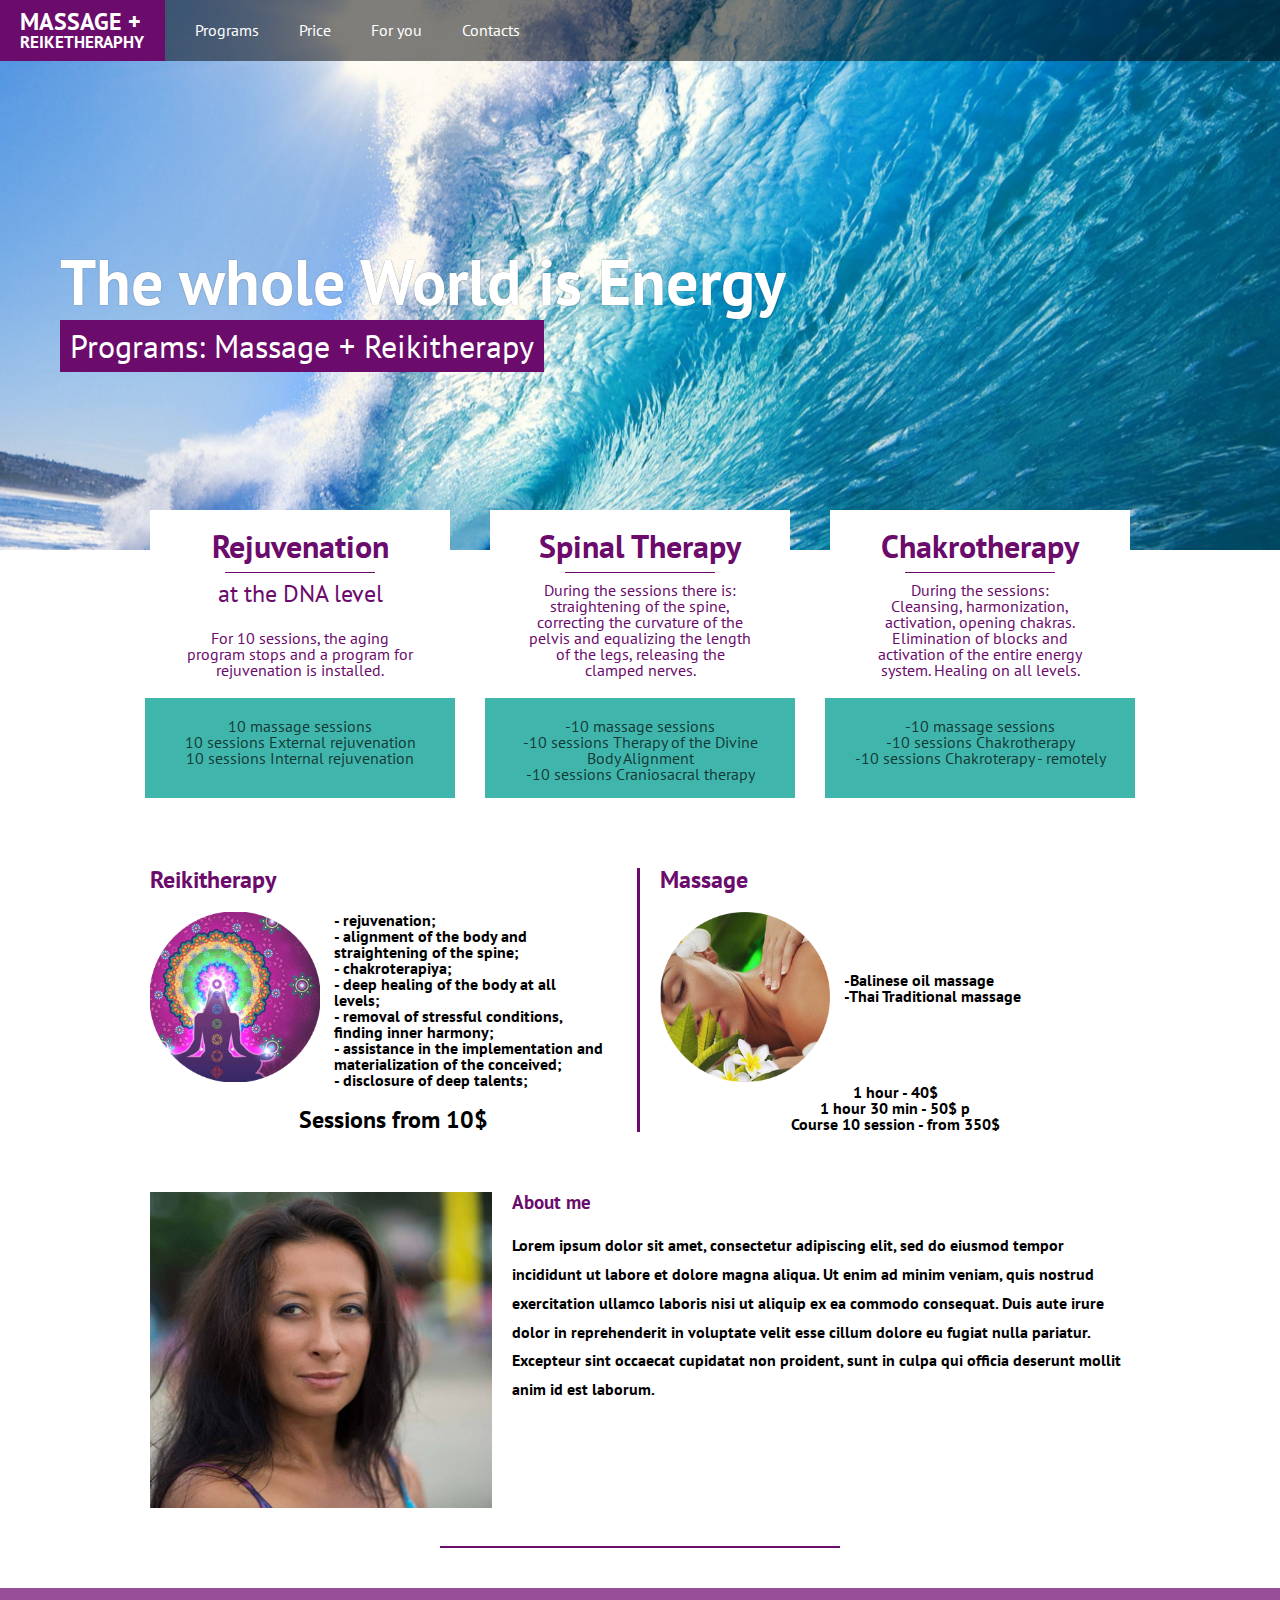
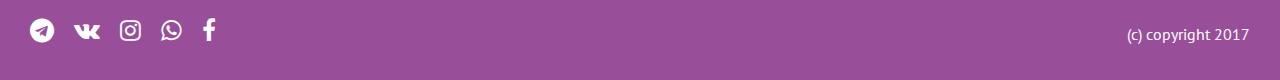
<file: index.html>
<!DOCTYPE html>
<html>
  <head>
    <title>Massage + Reiketheraphy</title>
    <meta charset="utf-8">
    <meta content="width=device-width, initial-scale=1" name="viewport">
    <link href="https://fonts.googleapis.com/css?family=PT+Sans:400,700&amp;amp;subset=cyrillic" rel="stylesheet">
    <link href="assets/css/style.css?v=e41bc5d8c25ad8b3f7caa711ff451574" rel="stylesheet">
    <link href="assets/css/font-awesome.min.css?v=269550530cc127b6aa5a35925a7de6ce" rel="stylesheet">
  </head>
  <body>
    <header class="header">
      <h1 class="logo">Massage +<span>Reiketheraphy</span></h1>
      <nav class="menu">
        <ul>
          <li><a href="#">Programs</a></li>
          <li><a href="#">Price</a></li>
          <li><a href="#">For you</a></li>
          <li><a href="#">Contacts</a></li>
        </ul>
      </nav>
    </header>
    <main class="homepage">
      <div class="welcome">
        <div class="welcome-header">The whole World is Energy</div>
        <div class="welcome-sub-header">Programs: Massage + Reikitherapy</div>
      </div>
      <div class="plans">
        <div class="plan">
          <div class="plan-header">Rejuvenation</div>
          <div class="plan-sub-header">at the DNA level</div>
          <div class="plan-synopsis">For 10 sessions, the aging program stops and a program for rejuvenation is installed.</div>
          <div class="plan-description"> 
            <ul>
              <li>10 massage sessions </li>
              <li>10 sessions External rejuvenation</li>
              <li>10 sessions Internal rejuvenation</li>
            </ul>
          </div>
        </div>
        <div class="plan">
          <div class="plan-header">Spinal Therapy</div>
          <div class="plan-synopsis">During the sessions there is:<br/> straightening of the spine, correcting the curvature of the pelvis and equalizing the length of the legs, releasing the clamped nerves.</div>
          <div class="plan-description"> 
            <ul>
              <li>-10 massage sessions </li>
              <li>-10 sessions Therapy of the Divine Body Alignment</li>
              <li>-10 sessions Craniosacral therapy</li>
            </ul>
          </div>
        </div>
        <div class="plan">
          <div class="plan-header">Chakrotherapy</div>
          <div class="plan-synopsis">During the sessions:<br/>Cleansing, harmonization, activation, opening chakras. Elimination of blocks and activation of the entire energy system. Healing on all levels.</div>
          <div class="plan-description"> 
            <ul>
              <li>-10 massage sessions</li>
              <li>-10 sessions Chakrotherapy</li>
              <li>-10 sessions Chakroterapy - remotely</li>
            </ul>
          </div>
        </div>
      </div>
      <div class="prices wrapper">
        <div class="price">
          <div class="price-header">Reikitherapy</div><img class="price-img" src="assets/img/r.png">
          <ul class="price-description"> 
            <li>- rejuvenation;</li>
            <li>- alignment of the body and straightening of the spine;</li>
            <li>- chakroterapiya;</li>
            <li>- deep healing of the body at all levels;</li>
            <li>- removal of stressful conditions, finding inner harmony;</li>
            <li>- assistance in the implementation and materialization of the conceived;</li>
            <li>- disclosure of deep talents;</li>
          </ul>
          <div class="price-amount">Sessions from 10$</div>
        </div>
        <div class="price price--right">
          <div class="price-header">Massage</div><img class="price-img" src="assets/img/m.png">
          <ul class="price-description"> 
            <li>-Balinese oil massage </li>
            <li>-Thai Traditional massage</li>
          </ul>
          <div class="price-amount"> 
            1 hour - 40$ <br/>
            1 hour 30 min - 50$ р <br/>
            Course 10 session - from 350$ <br/>
          </div>
        </div>
      </div>
      <div class="links">
        <div class="link"><img src="assets/img/1.png"></div>
        <div class="link"><img src="assets/img/2.png"></div>
        <div class="link"><img src="assets/img/3.png"></div>
      </div>
      <div class="about wrapper"><img class="about-photo" src="assets/img/about.png">
        <div class="about-header">About me</div>
        <div class="about-description">Lorem ipsum dolor sit amet, consectetur adipiscing elit, sed do eiusmod tempor incididunt ut labore et dolore magna aliqua. Ut enim ad minim veniam, quis nostrud exercitation ullamco laboris nisi ut aliquip ex ea commodo consequat. Duis aute irure dolor in reprehenderit in voluptate velit esse cillum dolore eu fugiat nulla pariatur. Excepteur sint occaecat cupidatat non proident, sunt in culpa qui officia deserunt mollit anim id est laborum.</div>
      </div>
    </main>
    <svg width="922px" height="613px" viewBox="0 0 922 613" version="1.1" xmlns="http://www.w3.org/2000/svg" xmlns:xlink="http://www.w3.org/1999/xlink"><defs><clipPath id="clipping"><polygon id="path-1" points="921.687769 1.18757588 491.310184 611.967875 0.750534869 612.970374 0 0"></polygon></clipPath></defs></svg>
    <footer class="footer">
      <div class="copyright">(c) copyright 2017</div>
      <div class="social"><a><i class="fa fa-telegram"></i></a><a><i class="fa fa-vk"></i></a><a><i class="fa fa-instagram"></i></a><a><i class="fa fa-whatsapp"></i></a><a><i class="fa fa-facebook"></i></a></div>
    </footer>
    <script src="assets/js/jquery.min.js?v=e071abda8fe61194711cfc2ab99fe104"></script>
    <script src="assets/js/scripts.js?v=5450d138d8cfedf6939e472b445e6de8"></script>
  </body>
</html>
</file>
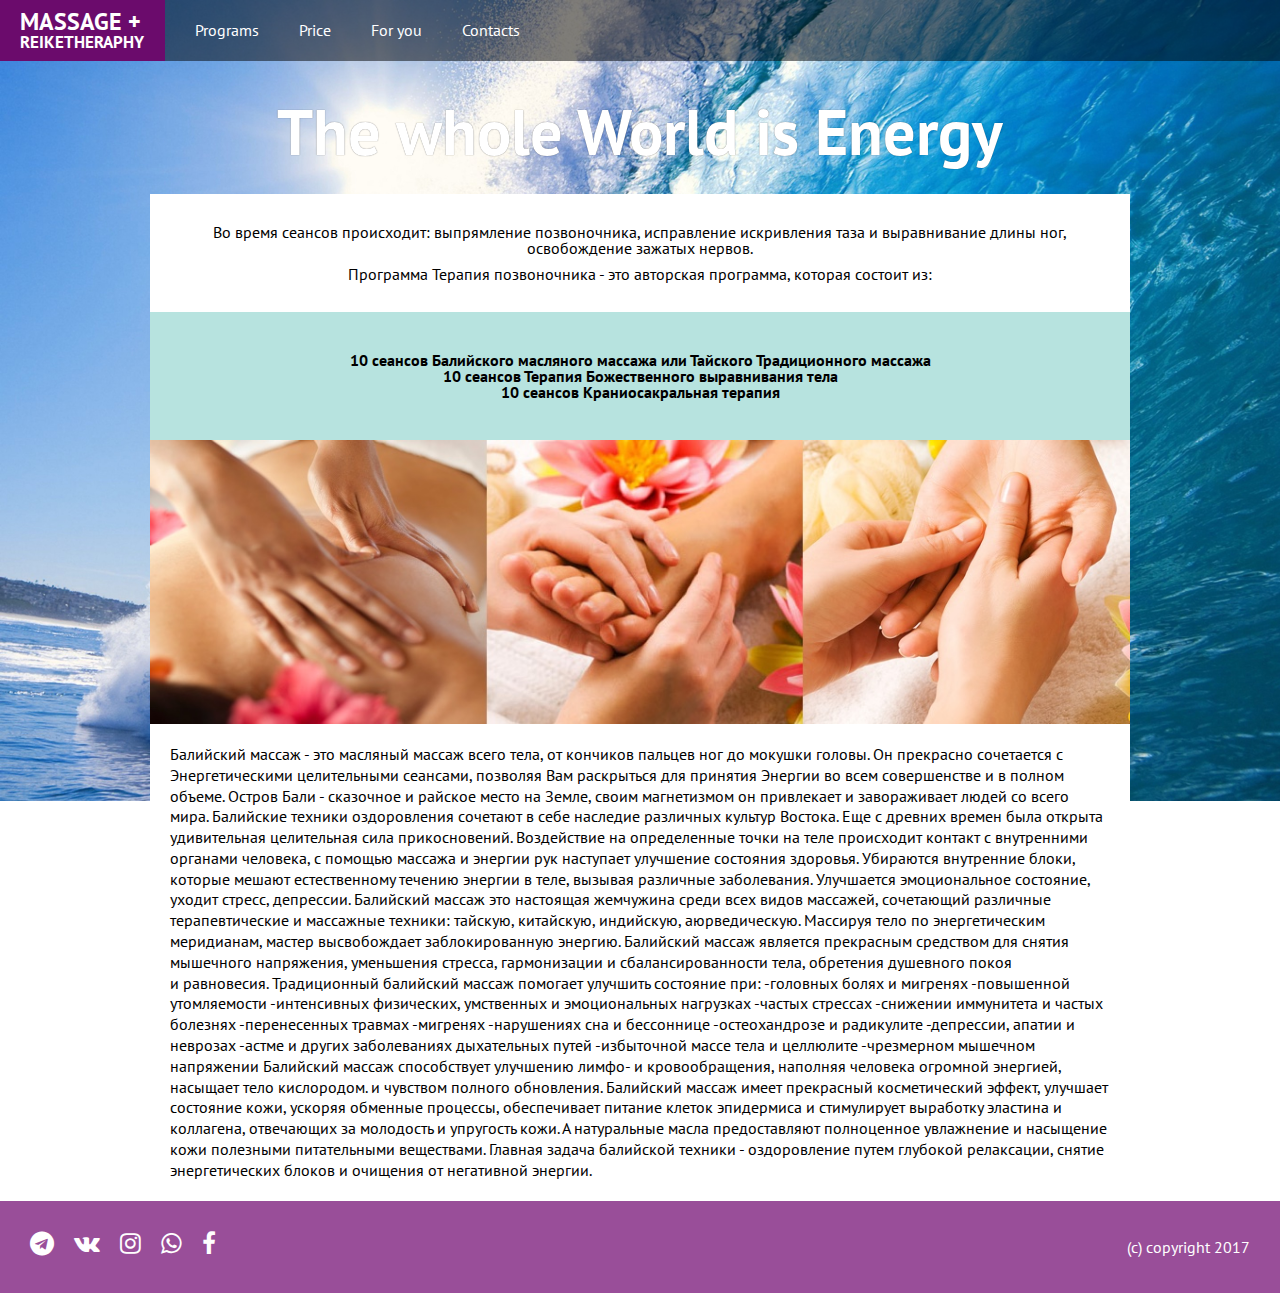
<file: article.html>
<!DOCTYPE html>
<html>
  <head>
    <title>Massage + Reiketheraphy</title>
    <meta charset="utf-8">
    <meta content="width=device-width, initial-scale=1" name="viewport">
    <link href="https://fonts.googleapis.com/css?family=PT+Sans:400,700&amp;amp;subset=cyrillic" rel="stylesheet">
    <link href="assets/css/style.css?v=e41bc5d8c25ad8b3f7caa711ff451574" rel="stylesheet">
    <link href="assets/css/font-awesome.min.css?v=269550530cc127b6aa5a35925a7de6ce" rel="stylesheet">
  </head>
  <body>
    <header class="header">
      <h1 class="logo">Massage +<span>Reiketheraphy</span></h1>
      <nav class="menu">
        <ul>
          <li><a href="#">Programs</a></li>
          <li><a href="#">Price</a></li>
          <li><a href="#">For you</a></li>
          <li><a href="#">Contacts</a></li>
        </ul>
      </nav>
    </header>
    <div class="article">
      <div class="wrapper">
        <div class="article-header">The whole World is Energy</div>
        <div class="article-synopsys"> 
          <p>Во время сеансов происходит: выпрямление позвоночника, исправление искривления таза и выравнивание длины ног, освобождение зажатых нервов.</p>
          <p>Программа Терапия позвоночника - это авторская программа, которая состоит из:</p>
        </div>
        <div class="article-synopsys article-synopsys--salad">
          10 сеансов Балийского масляного массажа или Тайского Традиционного массажа <br/>
          10 сеансов Терапия Божественного выравнивания тела <br/>
          10 сеансов Краниосакральная терапия   
        </div><img class="article-img" src="assets/img/article_img.jpg">
        <div class="article-content"> 
          Балийский массаж - это масляный массаж всего тела, от кончиков пальцев ног до мокушки головы.
          Он прекрасно сочетается с Энергетическими целительными сеансами, позволяя Вам раскрыться для принятия Энергии  во всем совершенстве и в полном объеме. 
           
          Остров Бали - сказочное и райское место на Земле, своим магнетизмом  он привлекает и завораживает людей со всего мира. 
           
          Балийские техники оздоровления сочетают в себе наследие различных культур Востока. 
          Еще с древних времен была открыта удивительная целительная сила прикосновений. Воздействие на определенные точки на теле происходит контакт с внутренними органами человека, с помощью массажа и энергии рук наступает улучшение состояния здоровья.   Убираются внутренние блоки, которые мешают естественному течению энергии в теле, вызывая различные заболевания. Улучшается эмоциональное состояние, уходит стресс, депрессии.
           
          Балийский массаж это настоящая жемчужина среди всех видов массажей, сочетающий различные терапевтические и массажные техники: тайскую, китайскую, индийскую, аюрведическую. 
          Массируя тело по энергетическим меридианам, мастер высвобождает заблокированную энергию.
          Балийский массаж является  прекрасным средством  для снятия мышечного напряжения, уменьшения стресса, гармонизации и сбалансированности тела, обретения душевного покоя и равновесия.
           
          Традиционный балийский массаж помогает улучшить состояние при:
          -головных болях и мигренях
          -повышенной утомляемости
          -интенсивных физических, умственных и эмоциональных нагрузках
          -частых стрессах
          -снижении иммунитета и частых болезнях
          -перенесенных травмах
          -мигренях
          -нарушениях сна и бессоннице
          -остеохандрозе и радикулите
          -депрессии, апатии и неврозах
          -астме и других заболеваниях дыхательных путей
          -избыточной массе тела и целлюлите
          -чрезмерном мышечном напряжении
           
          Балийский массаж способствует улучшению лимфо- и кровообращения, наполняя человека огромной энергией, насыщает тело кислородом. и чувством полного обновления.
          Балийский массаж имеет прекрасный косметический эффект, улучшает состояние кожи, ускоряя обменные процессы, обеспечивает питание клеток эпидермиса и стимулирует выработку эластина и коллагена, отвечающих за молодость и упругость кожи. А натуральные масла предоставляют полноценное увлажнение и насыщение кожи полезными питательными веществами.
          Главная задача балийской техники - оздоровление путем глубокой релаксации, снятие энергетических блоков и очищения от негативной энергии.
        </div>
      </div>
    </div>
    <div class="pre-footer"> </div>
    <footer class="footer">
      <div class="copyright">(c) copyright 2017</div>
      <div class="social"><a><i class="fa fa-telegram"></i></a><a><i class="fa fa-vk"></i></a><a><i class="fa fa-instagram"></i></a><a><i class="fa fa-whatsapp"></i></a><a><i class="fa fa-facebook"></i></a></div>
    </footer>
    <script src="assets/js/jquery.min.js?v=e071abda8fe61194711cfc2ab99fe104"></script>
    <script src="assets/js/scripts.js?v=5450d138d8cfedf6939e472b445e6de8"></script>
  </body>
</html>
</file>
<file: assets/css/style.css>
*{box-sizing:border-box;padding:0;margin:0;-webkit-text-size-adjust:none;-ms-text-size-adjust:none;text-size-adjust:none;line-height:1em}button,input,textarea{outline:none;font-family:$roboto}button{appereance:none;cursor:pointer}table{border-collapse:collapse;border-spacing:0}html{background:#fff;height:100%}body,html{min-height:100%}body{font-family:PT Sans,sans-serif;font-size:16px;line-height:1.5em;-webkit-transition:background .5s ease-in-out;transition:background .5s ease-in-out}.wrapper{position:relative;width:980px;margin:0 auto}@media (max-width:1200px){.wrapper{width:960px}}@media (max-width:960px){.wrapper{width:700px}}@media (max-width:450px){.wrapper{width:100%}}.article{background:transparent url(../img/welcome.png) no-repeat top;padding-top:100px;text-align:center}.article-header{font-size:4em;font-weight:700;color:#fff;text-shadow:rgba(0,0,0,.6) 0 0 1px;margin-bottom:30px}.article-synopsys{background:#fff;padding:20px}.article-synopsys p{margin:10px 0}.article-synopsys--salad{padding:40px;background:#b7e3df;font-weight:700}.article-img{width:100%;display:block}.article-content{background:#fff;padding:20px;line-height:1.3em;text-align:left}.header{background:rgba(0,0,0,.5);position:absolute;left:0;right:0}.header .logo{background:#6b0b6c;float:left;color:#fff;width:165px;text-transform:uppercase;font-weight:600;padding:10px 20px;font-size:1.5em}.header .logo span{display:block;font-size:.7em}.header .menu{float:left}.header .menu ul{list-style:none;margin-left:10px}.header .menu ul li{float:left;padding:22px 0}.header .menu ul li a{color:#fff;text-decoration:none;padding:20px}.header .menu ul li a:active,.header .menu ul li a:link,.header .menu ul li a:visited{text-decoration:none}.header:after{content:"";display:block;clear:both}.footer{background:#994e99;color:#fff;padding:30px;font-size:1em}.footer .copyright{float:right;line-height:2em}.footer .social{float:left}.footer .social a{font-size:1.5em;margin-right:20px}.footer:after{content:"";display:block;clear:both}.welcome{background:transparent url(../img/welcome.png) no-repeat 50%;background-size:cover;height:550px}.welcome-header{font-size:4em;font-weight:700;top:250px;text-shadow:rgba(0,0,0,.6) 0 0 1px}.welcome-header,.welcome-sub-header{position:absolute;color:#fff;margin-left:60px}.welcome-sub-header{top:320px;background:#6b0b6c;font-size:2em;padding:10px}.plans{font-size:0;margin-top:-40px;text-align:center}.plans .plan{background:#fff;width:300px;display:inline-block;font-size:16px;font-size:1rem;vertical-align:top;margin:0 20px;padding:20px 15px}.plans .plan-header{font-size:2em;color:#6b0b6c;font-weight:700;position:relative;margin-bottom:20px}.plans .plan-header:after{content:"";display:block;position:absolute;border-bottom:1px solid #6b0b6c;width:150px;margin-top:10px;left:calc(50% - 75px)}.plans .plan-sub-header{color:#6b0b6c;font-size:1.5em;margin-bottom:24px}.plans .plan-synopsis{color:#6b0b6c;margin:20px}.plans .plan-description{margin:0 -20px;padding:20px;background:#40b5ac;height:100px}.plans .plan-description li{list-style:none;color:rgba(0,0,0,.7)}.prices{font-size:0;text-align:center;margin:0 auto;margin-top:50px}.prices .price{text-align:left;display:inline-block;width:50%;font-size:16px;font-size:1rem;vertical-align:top;border-right:3px solid #6b0b6c}.prices .price-header{color:#6b0b6c;font-size:1.5em;font-weight:700;margin-bottom:20px}.prices .price-img{width:170px;display:inline-block;margin-right:10px}.prices .price-description{display:inline-block;width:270px;vertical-align:top}.prices .price-description li{list-style:none;font-weight:700}.prices .price-amount{font-size:1.5em;font-weight:700;text-align:center;margin-top:20px}.prices .price.price--right{padding-left:20px;border:none}.prices .price.price--right .price-description{padding-top:60px}.prices .price.price--right .price-amount{font-size:1em;margin-top:0}.links{width:100%;position:relative;margin-top:60px;overflow:hidden}.links .link{position:absolute;width:33.3333%}.links .link img{height:500px}.links .link:first-child{z-index:3}.links .link:first-child img{-webkit-clip-path:url(#clipping);clip-path:url(#clipping)}.links .link:nth-child(2){z-index:2;left:25%;//:translateX(-50%)}.links .link:nth-child(2) img{-webkit-clip-path:url(#clipping);clip-path:url(#clipping)}.links .link:nth-child(3){z-index:1;right:0}svg{position:absolute;top:-9999px;left:-9999px}.about{font-weight:700;position:relative;padding-bottom:40px;margin-bottom:40px}.about-header{font-size:1.2em;color:#6b0b6c;margin-bottom:20px}.about-description{line-height:1.8em}.about-photo{float:left;padding-right:20px}.about:before{content:"";display:block;border-bottom:2px solid #6b0b6c;position:absolute;bottom:0;width:400px;left:calc(50% - 200px)}.about:after{content:"";display:block;clear:both}
</file>
